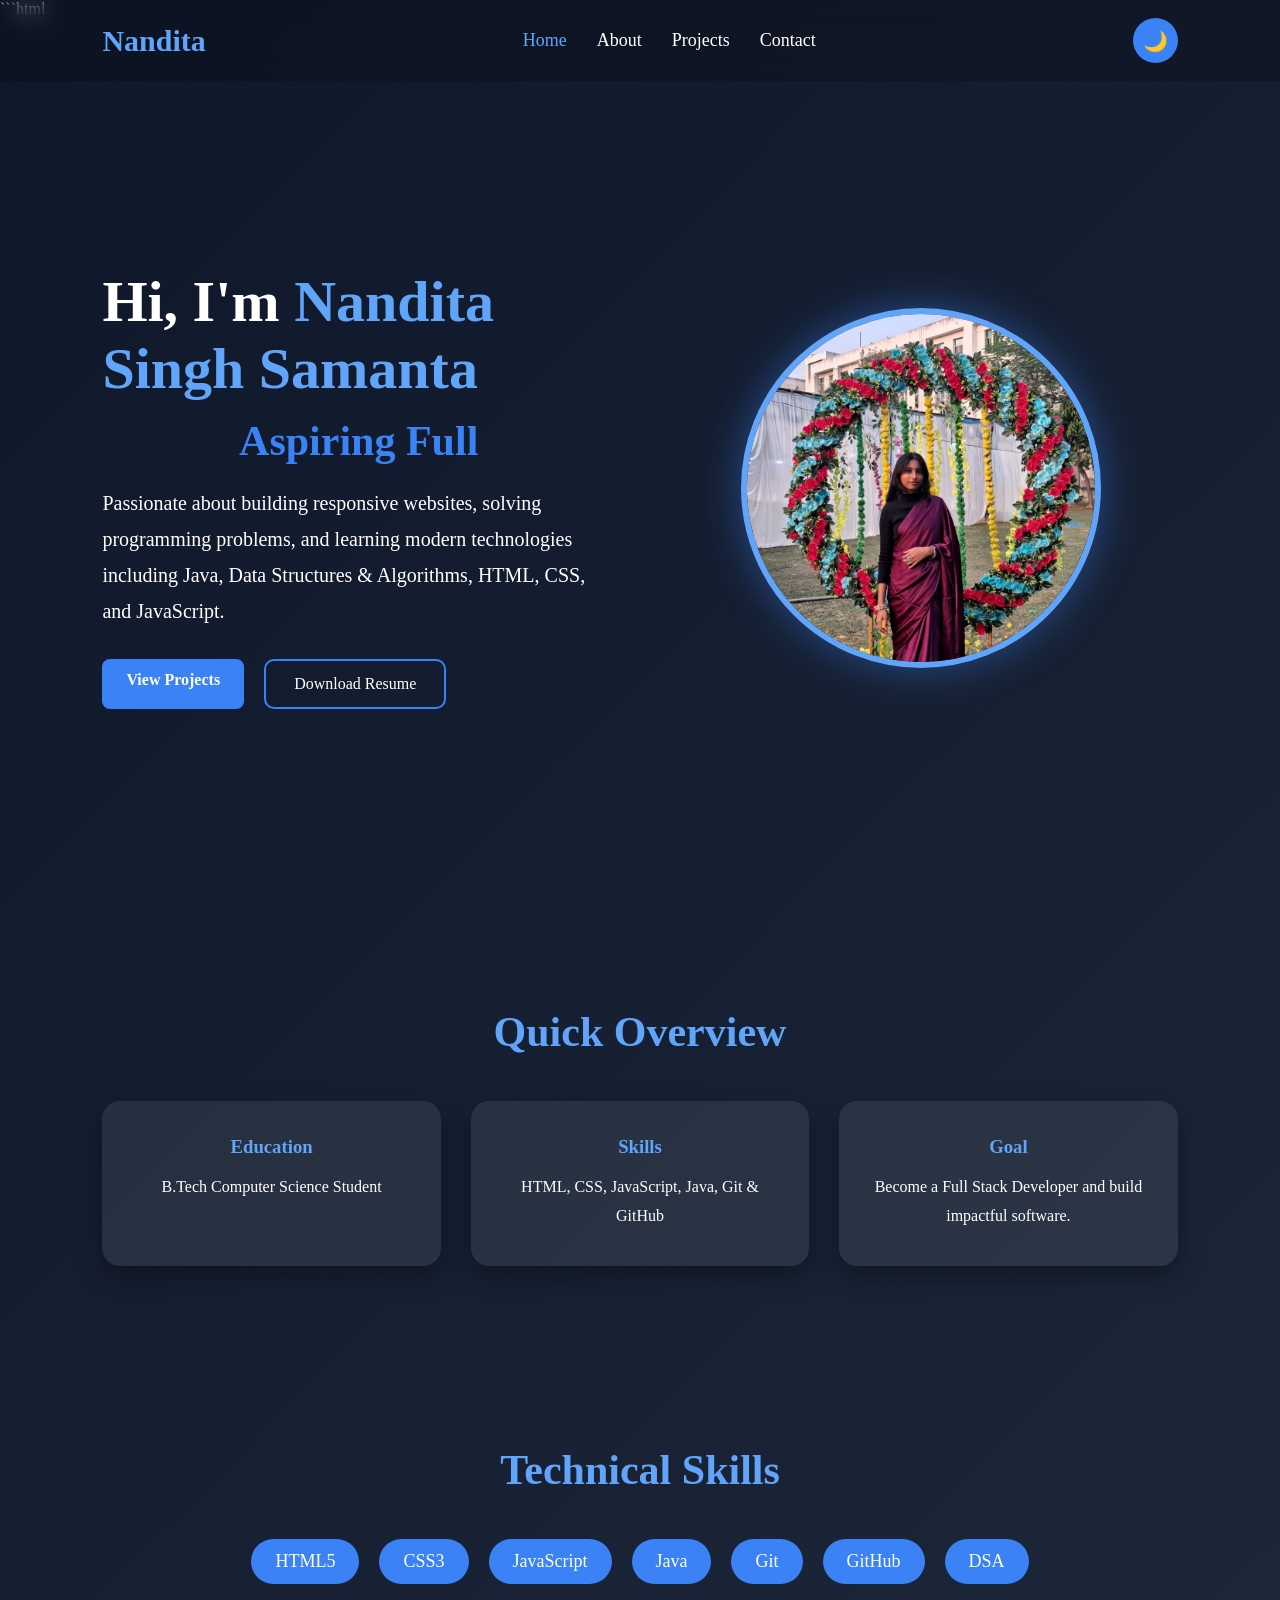
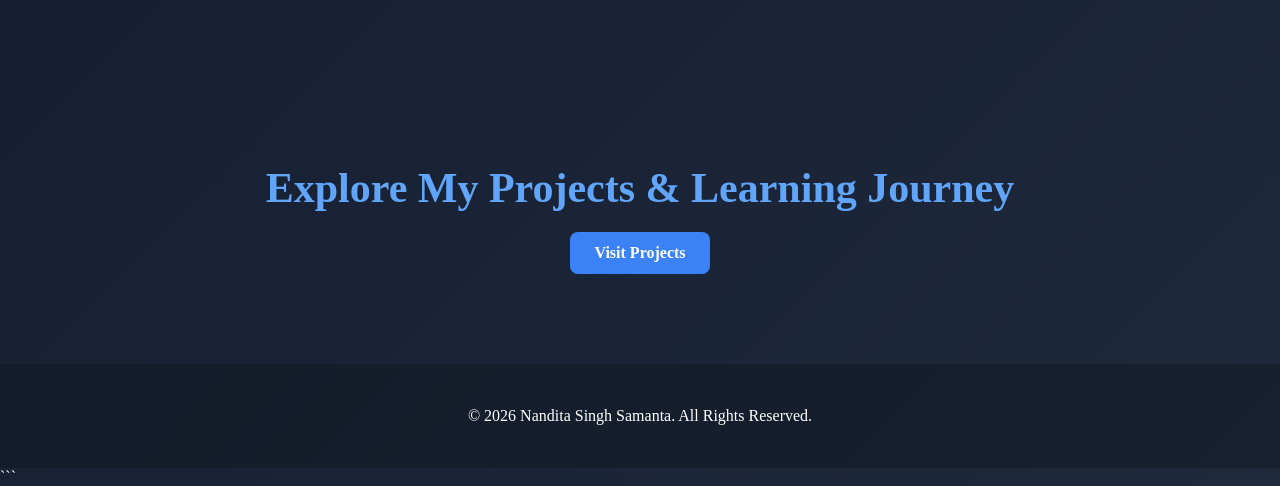
<file: index.html>
```html
<!DOCTYPE html>
<html lang="en">

<head>
    <meta charset="UTF-8">
    <meta name="viewport" content="width=device-width, initial-scale=1.0">

    <title>Nandita Singh Samanta | Portfolio</title>

    <meta name="description"
        content="Portfolio of Nandita Singh Samanta - Aspiring Full Stack Developer">

    <link rel="stylesheet" href="portfolio/css/style.css">
</head>

<body>

    <!-- NAVBAR -->

    <header>

        <nav class="navbar">

            <div class="logo">
                Nandita
            </div>

            <ul class="nav-links">

                <li><a href="index.html" class="active">Home</a></li>

                <li><a href="about.html">About</a></li>

                <li><a href="projects.html">Projects</a></li>

                <li><a href="contact.html">Contact</a></li>

            </ul>

            <button id="theme-toggle">
                🌙
            </button>

        </nav>

    </header>

    <!-- HERO SECTION -->

    <section class="hero">

        <div class="hero-content">

            <h1>
                Hi, I'm
                <span>Nandita Singh Samanta</span>
            </h1>

            <h2 id="typing-text">
                Aspiring Full Stack Developer|Web Developer|Java Learner
            </h2>

            <p>
                Passionate about building responsive websites,
                solving programming problems, and learning
                modern technologies including Java,
                Data Structures & Algorithms,
                HTML, CSS, and JavaScript.
            </p>

            <div class="hero-buttons">

                <a href="projects.html" class="btn">
                    View Projects
                </a>

                <a href="portfolio/resume/resume.pdf"
                    class="btn-outline"
                    download>

                    Download Resume

                </a>

            </div>

        </div>

        <div class="hero-image">

            <img src="portfolio/images/portfolio.jpeg"
                alt="Nandita Singh Samanta">

        </div>

    </section>

    <!-- QUICK OVERVIEW -->

    <section class="overview">

        <h2>Quick Overview</h2>

        <div class="overview-grid">

            <div class="overview-card">

                <h3>Education</h3>

                <p>
                    B.Tech Computer Science Student
                </p>

            </div>

            <div class="overview-card">

                <h3>Skills</h3>

                <p>
                    HTML, CSS, JavaScript, Java,
                    Git & GitHub
                </p>

            </div>

            <div class="overview-card">

                <h3>Goal</h3>

                <p>
                    Become a Full Stack Developer
                    and build impactful software.
                </p>

            </div>

        </div>

    </section>

    <!-- SKILLS PREVIEW -->

    <section class="skills-preview">

        <h2>Technical Skills</h2>

        <div class="skills-container">

            <span>HTML5</span>
            <span>CSS3</span>
            <span>JavaScript</span>
            <span>Java</span>
            <span>Git</span>
            <span>GitHub</span>
            <span>DSA</span>

        </div>

    </section>

    <!-- CTA -->

    <section class="cta">

        <h2>
            Explore My Projects & Learning Journey
        </h2>

        <a href="project.html" class="btn">
            Visit Projects
        </a>

    </section>

    <!-- FOOTER -->

    <footer>

        <p>
            © 2026 Nandita Singh Samanta.
            All Rights Reserved.
        </p>

    </footer>

    <script src="portfolio/js/script.js"></script>

</body>

</html>
```
</file>
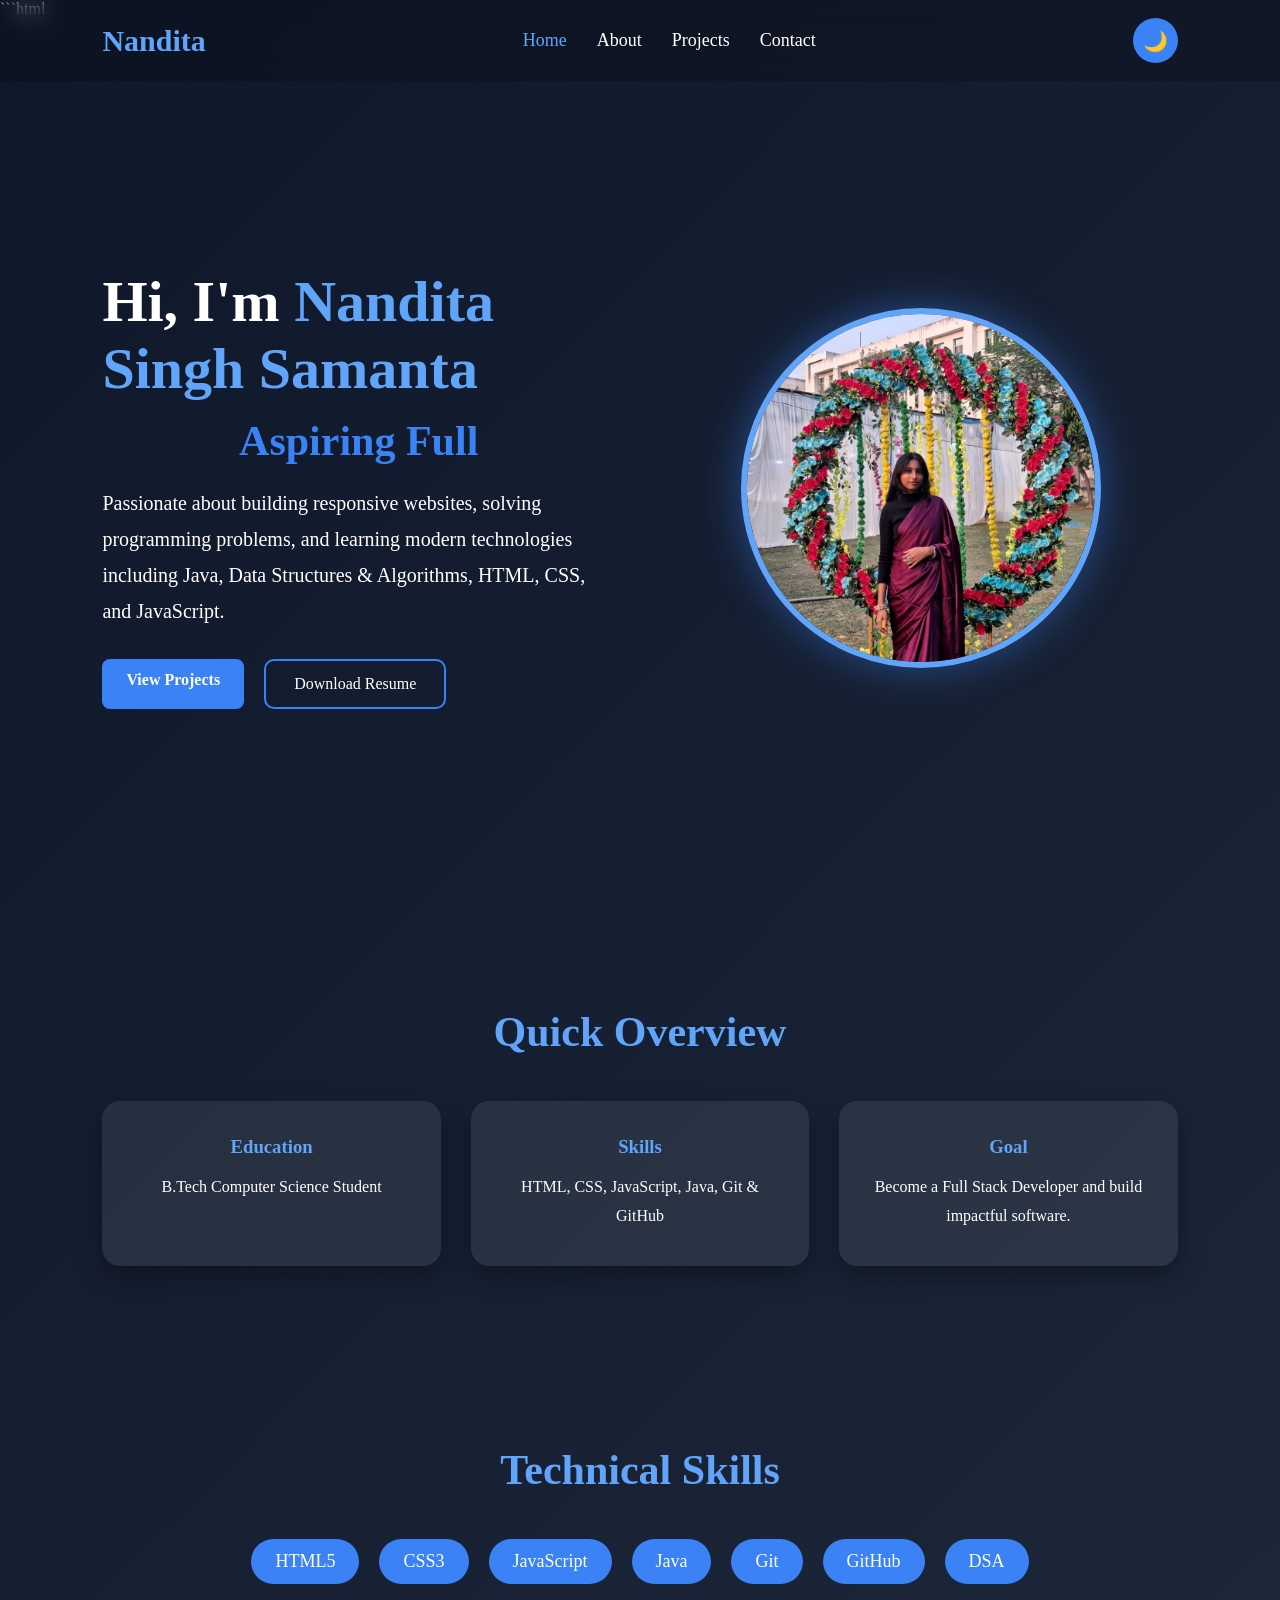
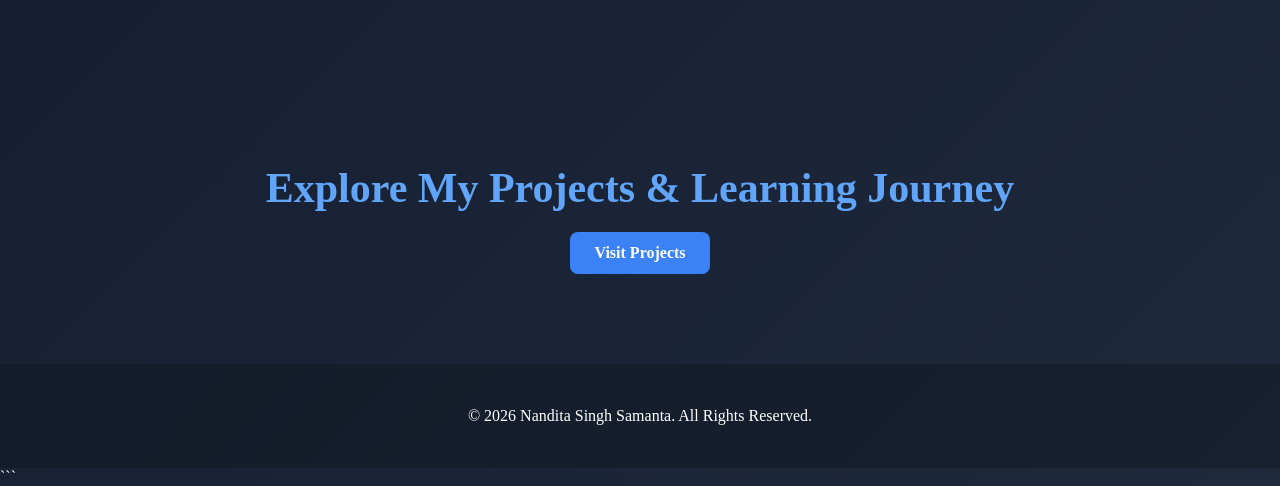
<file: portfolio/index.html>
```html
<!DOCTYPE html>
<html lang="en">

<head>
    <meta charset="UTF-8">
    <meta name="viewport" content="width=device-width, initial-scale=1.0">

    <title>Nandita Singh Samanta | Portfolio</title>

    <meta name="description"
        content="Portfolio of Nandita Singh Samanta - Aspiring Full Stack Developer">

    <link rel="stylesheet" href="css/style.css">
</head>

<body>

    <!-- NAVBAR -->

    <header>

        <nav class="navbar">

            <div class="logo">
                Nandita
            </div>

            <ul class="nav-links">

                <li><a href="index.html" class="active">Home</a></li>

                <li><a href="about.html">About</a></li>

                <li><a href="projects.html">Projects</a></li>

                <li><a href="contact.html">Contact</a></li>

            </ul>

            <button id="theme-toggle">
                🌙
            </button>

        </nav>

    </header>

    <!-- HERO SECTION -->

    <section class="hero">

        <div class="hero-content">

            <h1>
                Hi, I'm
                <span>Nandita Singh Samanta</span>
            </h1>

            <h2 id="typing-text">
                Aspiring Full Stack Developer|Web Developer|Java Learner
            </h2>

            <p>
                Passionate about building responsive websites,
                solving programming problems, and learning
                modern technologies including Java,
                Data Structures & Algorithms,
                HTML, CSS, and JavaScript.
            </p>

            <div class="hero-buttons">

                <a href="projects.html" class="btn">
                    View Projects
                </a>

                <a href="resume/resume.pdf"
                    class="btn-outline"
                    download>

                    Download Resume

                </a>

            </div>

        </div>

        <div class="hero-image">

            <img src="images/portfolio.jpeg"
                alt="Nandita Singh Samanta">

        </div>

    </section>

    <!-- QUICK OVERVIEW -->

    <section class="overview">

        <h2>Quick Overview</h2>

        <div class="overview-grid">

            <div class="overview-card">

                <h3>Education</h3>

                <p>
                    B.Tech Computer Science Student
                </p>

            </div>

            <div class="overview-card">

                <h3>Skills</h3>

                <p>
                    HTML, CSS, JavaScript, Java,
                    Git & GitHub
                </p>

            </div>

            <div class="overview-card">

                <h3>Goal</h3>

                <p>
                    Become a Full Stack Developer
                    and build impactful software.
                </p>

            </div>

        </div>

    </section>

    <!-- SKILLS PREVIEW -->

    <section class="skills-preview">

        <h2>Technical Skills</h2>

        <div class="skills-container">

            <span>HTML5</span>
            <span>CSS3</span>
            <span>JavaScript</span>
            <span>Java</span>
            <span>Git</span>
            <span>GitHub</span>
            <span>DSA</span>

        </div>

    </section>

    <!-- CTA -->

    <section class="cta">

        <h2>
            Explore My Projects & Learning Journey
        </h2>

        <a href="project.html" class="btn">
            Visit Projects
        </a>

    </section>

    <!-- FOOTER -->

    <footer>

        <p>
            © 2026 Nandita Singh Samanta.
            All Rights Reserved.
        </p>

    </footer>

    <script src="js/script.js"></script>

</body>

</html>
```
</file>
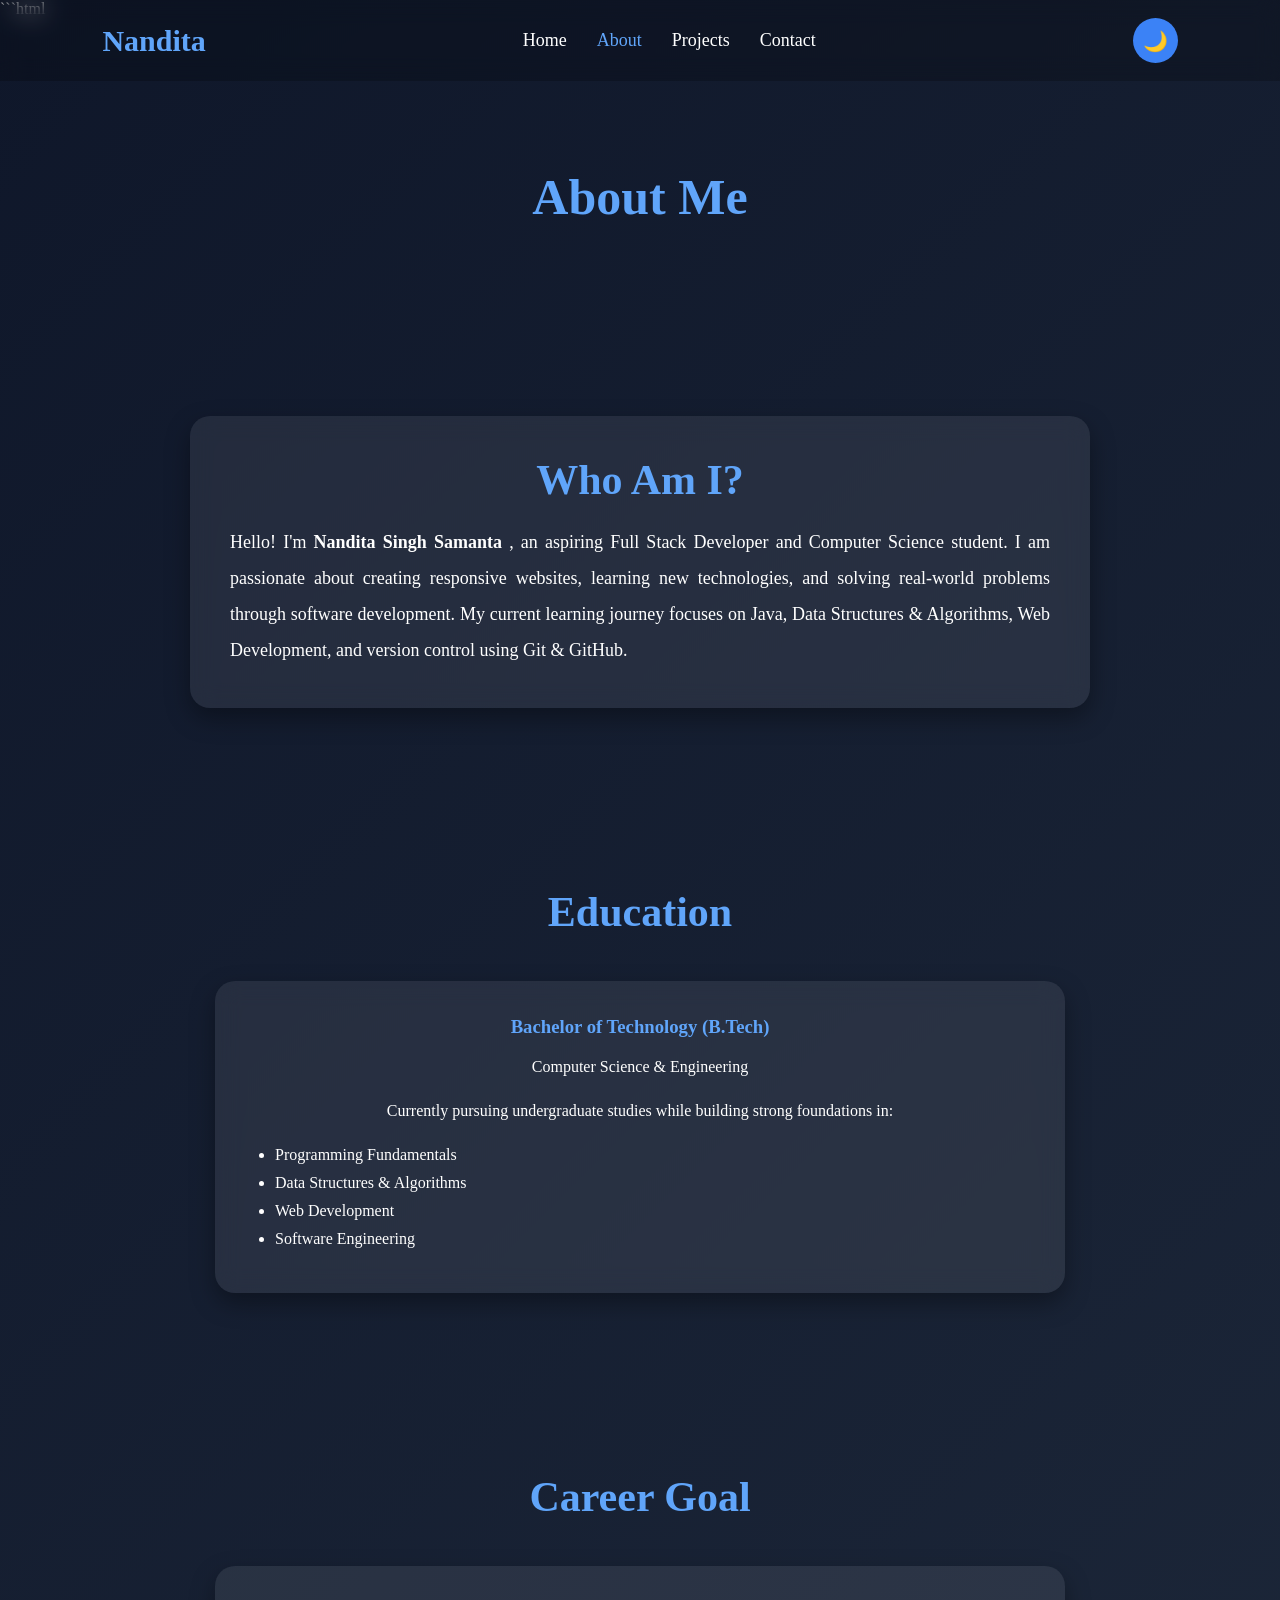
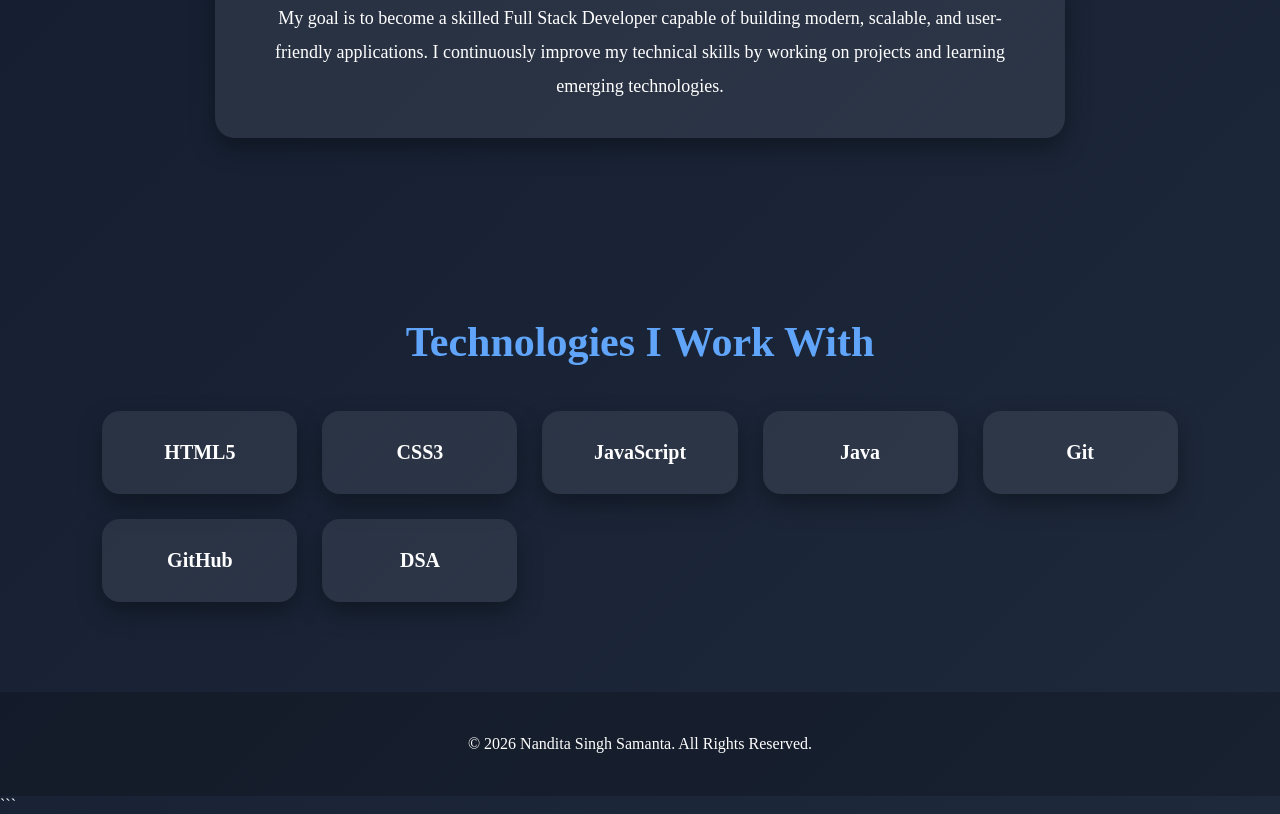
<file: about.html>
```html
<!DOCTYPE html>
<html lang="en">

<head>

    <meta charset="UTF-8">

    <meta name="viewport"
        content="width=device-width, initial-scale=1.0">

    <title>
        About | Nandita Singh Samanta
    </title>

    <link rel="stylesheet"
        href="portfolio/css/style.css">

</head>

<body>

    <!-- NAVBAR -->

    <header>

        <nav class="navbar">

            <div class="logo">
                Nandita
            </div>

            <ul class="nav-links">

                <li>
                    <a href="index.html">
                        Home
                    </a>
                </li>

                <li>
                    <a href="about.html" class="active">
                        About
                    </a>
                </li>

                <li>
                    <a href="projects.html">
                        Projects
                    </a>
                </li>

                <li>
                    <a href="contact.html">
                        Contact
                    </a>
                </li>

            </ul>

            <button id="theme-toggle">
                🌙
            </button>

        </nav>

    </header>

    <!-- ABOUT SECTION -->

    <section class="page-header">

        <h1>
            About Me
        </h1>

    </section>

    <section class="about-section">

        <div class="about-card">

            <h2>
                Who Am I?
            </h2>

            <p>

                Hello! I'm
                <strong>
                    Nandita Singh Samanta
                </strong>,

                an aspiring Full Stack Developer and
                Computer Science student.

                I am passionate about creating
                responsive websites, learning new
                technologies, and solving real-world
                problems through software development.

                My current learning journey focuses
                on Java, Data Structures & Algorithms,
                Web Development, and version control
                using Git & GitHub.

            </p>

        </div>

    </section>

    <!-- EDUCATION -->

    <section class="education-section">

        <h2>
            Education
        </h2>

        <div class="education-card">

            <h3>
                Bachelor of Technology (B.Tech)
            </h3>

            <p>

                Computer Science & Engineering

            </p>

            <p>

                Currently pursuing undergraduate studies
                while building strong foundations in:

            </p>

            <ul>

                <li>
                    Programming Fundamentals
                </li>

                <li>
                    Data Structures & Algorithms
                </li>

                <li>
                    Web Development
                </li>

                <li>
                    Software Engineering
                </li>

            </ul>

        </div>

    </section>

    <!-- CAREER GOALS -->

    <section class="goal-section">

        <h2>
            Career Goal
        </h2>

        <div class="goal-card">

            <p>

                My goal is to become a skilled
                Full Stack Developer capable of
                building modern, scalable, and
                user-friendly applications.

                I continuously improve my
                technical skills by working on
                projects and learning emerging
                technologies.

            </p>

        </div>

    </section>

    <!-- TECHNICAL SKILLS -->

    <section class="tech-section">

        <h2>
            Technologies I Work With
        </h2>

        <div class="tech-grid">

            <div class="tech-card">
                HTML5
            </div>

            <div class="tech-card">
                CSS3
            </div>

            <div class="tech-card">
                JavaScript
            </div>

            <div class="tech-card">
                Java
            </div>

            <div class="tech-card">
                Git
            </div>

            <div class="tech-card">
                GitHub
            </div>

            <div class="tech-card">
                DSA
            </div>

        </div>

    </section>

    <!-- FOOTER -->

    <footer>

        <p>

            © 2026 Nandita Singh Samanta.

            All Rights Reserved.

        </p>

    </footer>

    <script src="portfolio/js/script.js"></script>

</body>

</html>
```
</file>
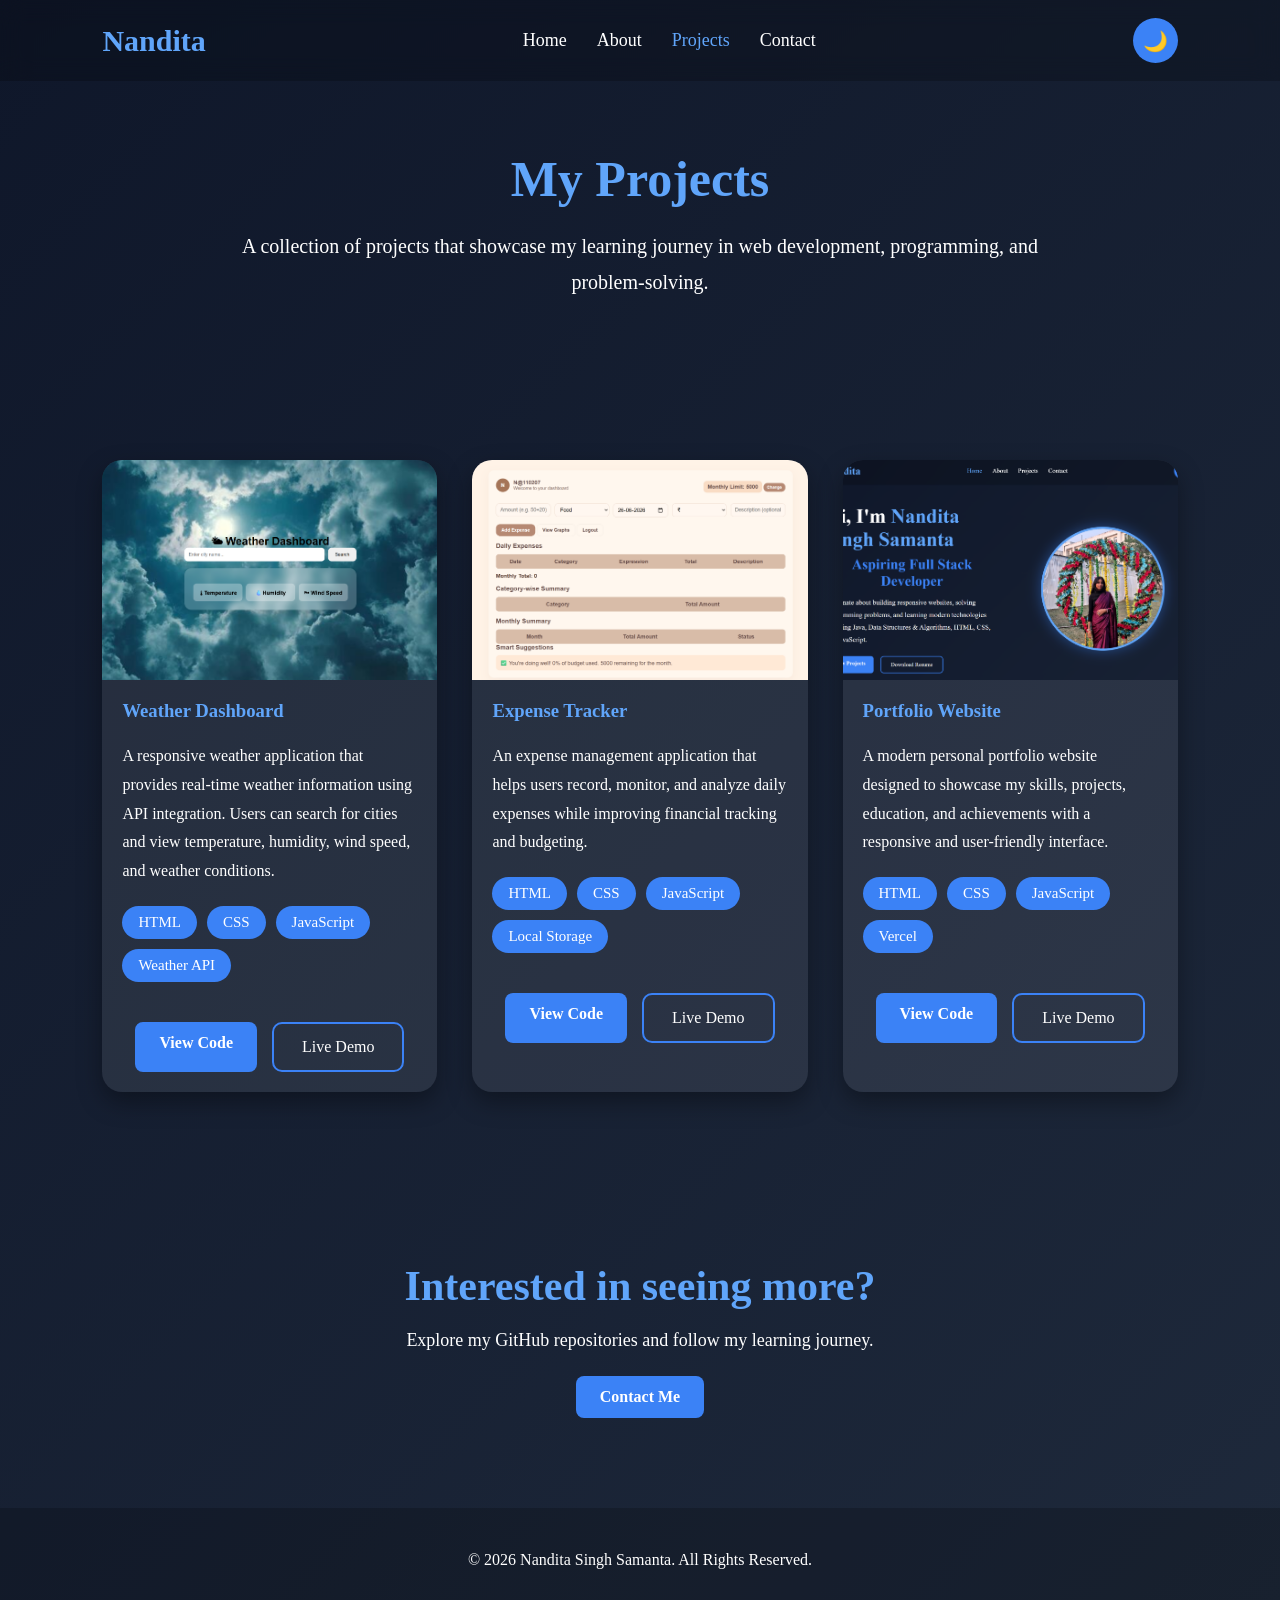
<file: projects.html>
<!DOCTYPE html>
<html lang="en">

<head>

    <meta charset="UTF-8">

    <meta name="viewport"
        content="width=device-width, initial-scale=1.0">

    <title>
        Projects | Nandita Singh Samanta
    </title>

    <link rel="stylesheet"
        href="portfolio/css/style.css">

</head>

<body>

    <!-- NAVBAR -->

    <header>

        <nav class="navbar">

            <div class="logo">
                Nandita
            </div>

            <ul class="nav-links">

                <li>
                    <a href="index.html">
                        Home
                    </a>
                </li>

                <li>
                    <a href="about.html">
                        About
                    </a>
                </li>

                <li>
                    <a href="projects.html" class="active">
                        Projects
                    </a>
                </li>

                <li>
                    <a href="contact.html">
                        Contact
                    </a>
                </li>

            </ul>

            <button id="theme-toggle">
                🌙
            </button>

        </nav>

    </header>

    <!-- PAGE HEADER -->

    <section class="page-header">

        <h1>
            My Projects
        </h1>

        <p>
            A collection of projects that showcase my
            learning journey in web development,
            programming, and problem-solving.
        </p>

    </section>

    <!-- PROJECTS SECTION -->

    <section class="projects-section">

        <div class="projects-grid">

            <!-- WEATHER DASHBOARD -->

            <div class="project-card">

                <img src="portfolio/images/Screenshot (245).png"
                    alt="Weather Dashboard"
                    loading="lazy">

                <h3>
                    Weather Dashboard
                </h3>

                <p>

                    A responsive weather application
                    that provides real-time weather
                    information using API integration.

                    Users can search for cities and
                    view temperature, humidity,
                    wind speed, and weather conditions.

                </p>

                <div class="project-tech">

                    <span>HTML</span>
                    <span>CSS</span>
                    <span>JavaScript</span>
                    <span>Weather API</span>

                </div>

                <div class="project-buttons">

                    <a href="https://github.com/nanditass-debug/Weather-Dashboard"
                        class="btn">
                        View Code
                    </a>

                    <a href="https://weather-dashboard-mu-hazel.vercel.app/"
                        class="btn-outline">
                        Live Demo
                    </a>

                </div>

            </div>

            <!-- EXPENSE TRACKER -->

            <div class="project-card">

                <img src="portfolio/images/Screenshot (244).png"
                    alt="Expense Tracker"
                    loading="lazy">

                <h3>
                    Expense Tracker
                </h3>

                <p>

                    An expense management application
                    that helps users record, monitor,
                    and analyze daily expenses while
                    improving financial tracking
                    and budgeting.

                </p>

                <div class="project-tech">

                    <span>HTML</span>
                    <span>CSS</span>
                    <span>JavaScript</span>
                    <span>Local Storage</span>

                </div>

                <div class="project-buttons">

                    <a href="https://github.com/nanditass-debug/Expense-Tracker"
                        class="btn">
                        View Code
                    </a>

                    <a href="https://expense-tracker-xxg5.vercel.app/"
                        class="btn-outline">
                        Live Demo
                    </a>

                </div>

            </div>

            <!-- PORTFOLIO WEBSITE -->

            <div class="project-card">

                <img src="portfolio/images/Screenshot (248).png"
                    alt="Portfolio Website"
                    loading="lazy">

                <h3>
                    Portfolio Website
                </h3>

                <p>

                    A modern personal portfolio website
                    designed to showcase my skills,
                    projects, education, and achievements
                    with a responsive and user-friendly
                    interface.

                </p>

                <div class="project-tech">

                    <span>HTML</span>
                    <span>CSS</span>
                    <span>JavaScript</span>
                    <span>Vercel</span>

                </div>

                <div class="project-buttons">

                    <a href="https://nanditass-debug.github.io/Portfolio-Full-Stack/"
                        class="btn">
                        View Code
                    </a>

                    <a href="https://portfolio-full-stack-q2la.vercel.app/"
                        class="btn-outline">
                        Live Demo
                    </a>

                </div>

            </div>

            </div>

        </div>

    </section>

    <!-- CTA -->

    <section class="cta">

        <h2>
            Interested in seeing more?
        </h2>

        <p>
            Explore my GitHub repositories and
            follow my learning journey.
        </p>

        <a href="contact.html"
            class="btn">

            Contact Me

        </a>

    </section>

    <!-- FOOTER -->

    <footer>

        <p>

            © 2026 Nandita Singh Samanta.

            All Rights Reserved.

        </p>

    </footer>

    <script src="portfolio/js/script.js"></script>

</body>

</html>
</file>
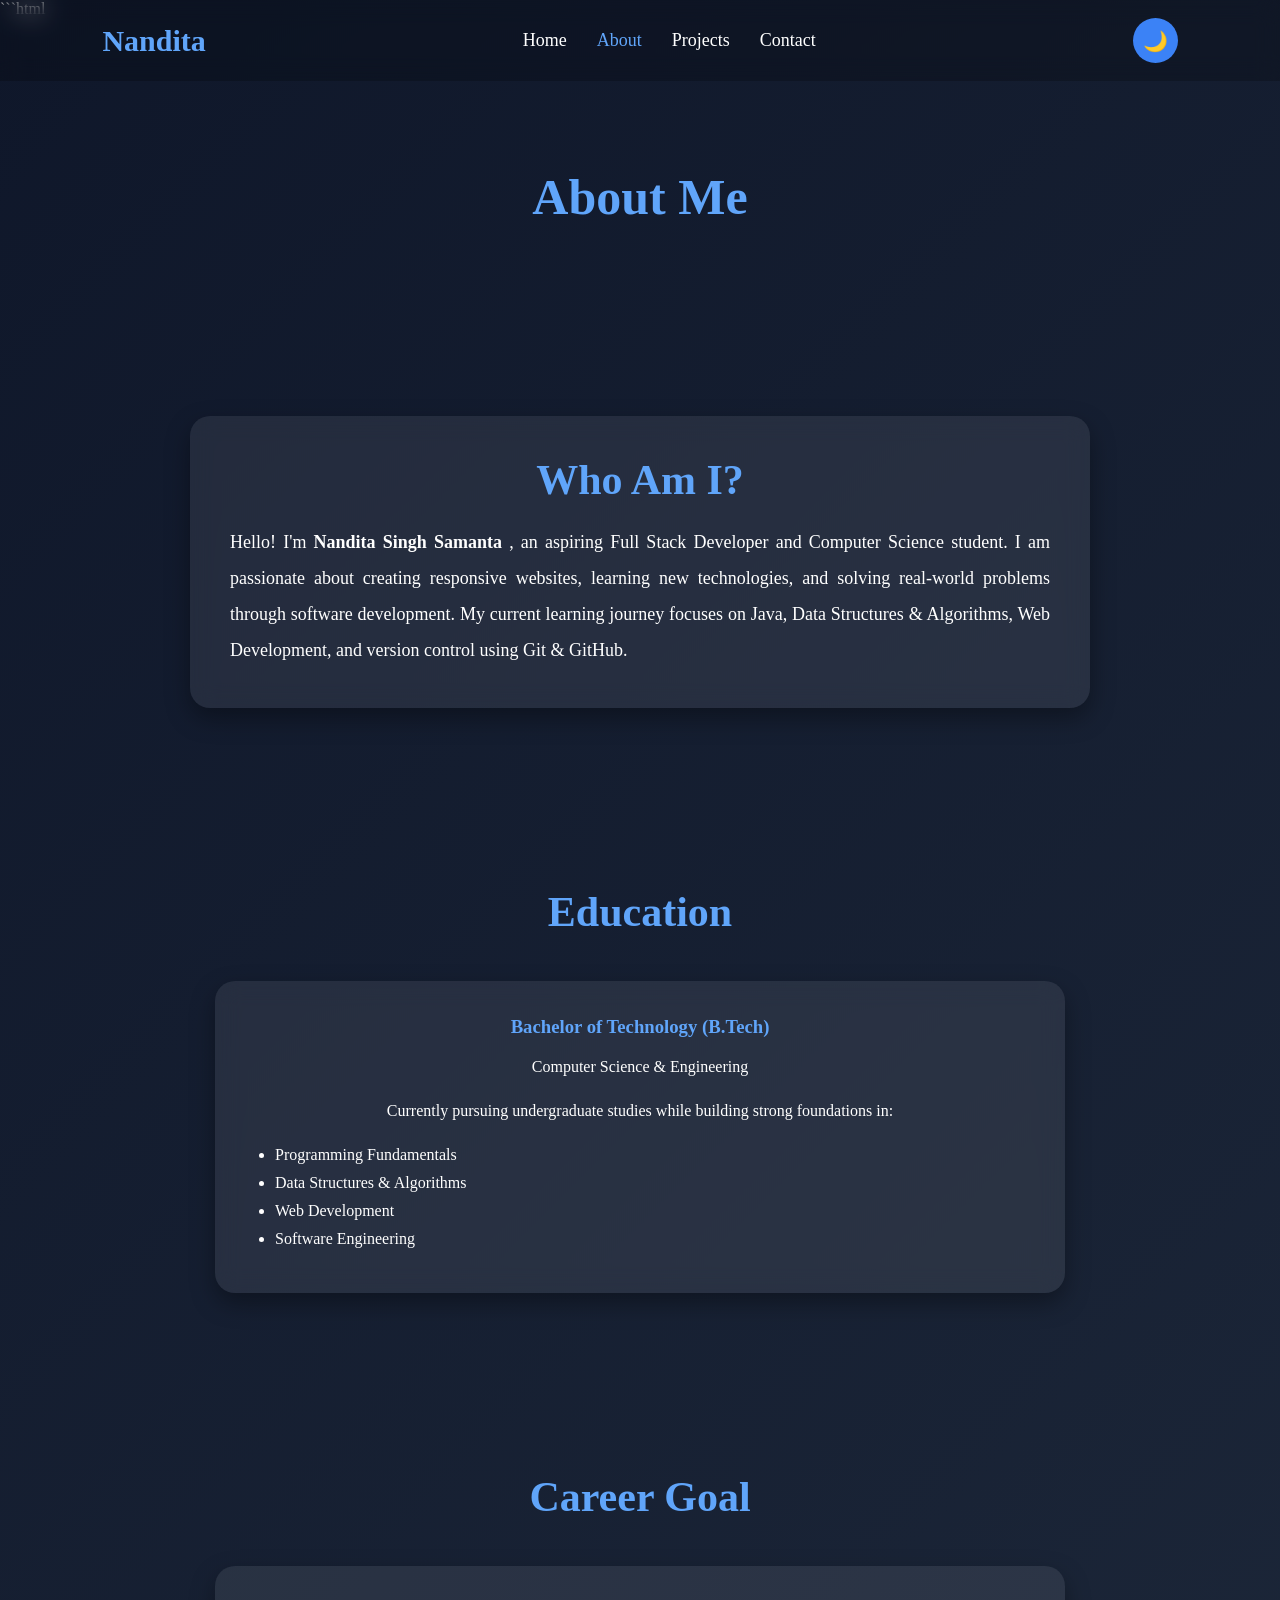
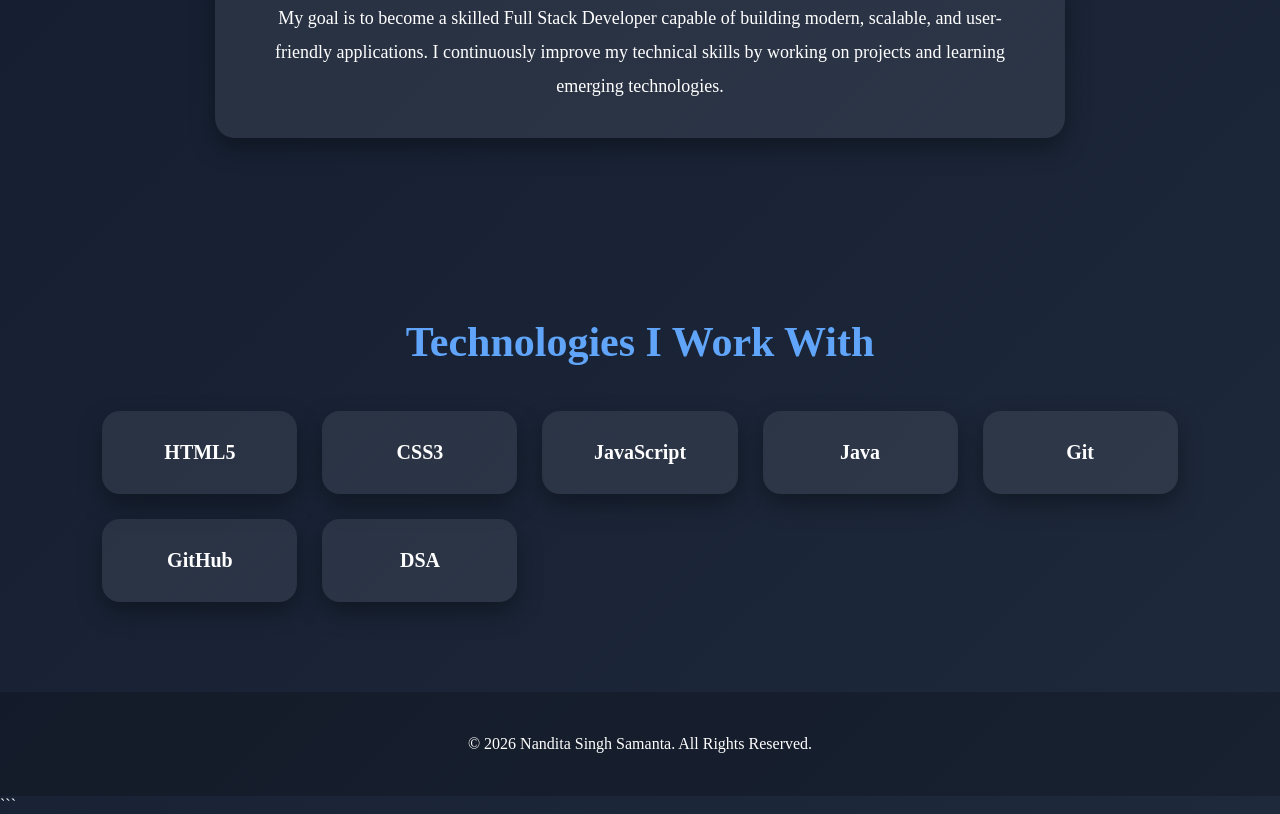
<file: portfolio/about.html>
```html
<!DOCTYPE html>
<html lang="en">

<head>

    <meta charset="UTF-8">

    <meta name="viewport"
        content="width=device-width, initial-scale=1.0">

    <title>
        About | Nandita Singh Samanta
    </title>

    <link rel="stylesheet"
        href="css/style.css">

</head>

<body>

    <!-- NAVBAR -->

    <header>

        <nav class="navbar">

            <div class="logo">
                Nandita
            </div>

            <ul class="nav-links">

                <li>
                    <a href="index.html">
                        Home
                    </a>
                </li>

                <li>
                    <a href="about.html" class="active">
                        About
                    </a>
                </li>

                <li>
                    <a href="projects.html">
                        Projects
                    </a>
                </li>

                <li>
                    <a href="contact.html">
                        Contact
                    </a>
                </li>

            </ul>

            <button id="theme-toggle">
                🌙
            </button>

        </nav>

    </header>

    <!-- ABOUT SECTION -->

    <section class="page-header">

        <h1>
            About Me
        </h1>

    </section>

    <section class="about-section">

        <div class="about-card">

            <h2>
                Who Am I?
            </h2>

            <p>

                Hello! I'm
                <strong>
                    Nandita Singh Samanta
                </strong>,

                an aspiring Full Stack Developer and
                Computer Science student.

                I am passionate about creating
                responsive websites, learning new
                technologies, and solving real-world
                problems through software development.

                My current learning journey focuses
                on Java, Data Structures & Algorithms,
                Web Development, and version control
                using Git & GitHub.

            </p>

        </div>

    </section>

    <!-- EDUCATION -->

    <section class="education-section">

        <h2>
            Education
        </h2>

        <div class="education-card">

            <h3>
                Bachelor of Technology (B.Tech)
            </h3>

            <p>

                Computer Science & Engineering

            </p>

            <p>

                Currently pursuing undergraduate studies
                while building strong foundations in:

            </p>

            <ul>

                <li>
                    Programming Fundamentals
                </li>

                <li>
                    Data Structures & Algorithms
                </li>

                <li>
                    Web Development
                </li>

                <li>
                    Software Engineering
                </li>

            </ul>

        </div>

    </section>

    <!-- CAREER GOALS -->

    <section class="goal-section">

        <h2>
            Career Goal
        </h2>

        <div class="goal-card">

            <p>

                My goal is to become a skilled
                Full Stack Developer capable of
                building modern, scalable, and
                user-friendly applications.

                I continuously improve my
                technical skills by working on
                projects and learning emerging
                technologies.

            </p>

        </div>

    </section>

    <!-- TECHNICAL SKILLS -->

    <section class="tech-section">

        <h2>
            Technologies I Work With
        </h2>

        <div class="tech-grid">

            <div class="tech-card">
                HTML5
            </div>

            <div class="tech-card">
                CSS3
            </div>

            <div class="tech-card">
                JavaScript
            </div>

            <div class="tech-card">
                Java
            </div>

            <div class="tech-card">
                Git
            </div>

            <div class="tech-card">
                GitHub
            </div>

            <div class="tech-card">
                DSA
            </div>

        </div>

    </section>

    <!-- FOOTER -->

    <footer>

        <p>

            © 2026 Nandita Singh Samanta.

            All Rights Reserved.

        </p>

    </footer>

    <script src="js/script.js"></script>

</body>

</html>
```
</file>
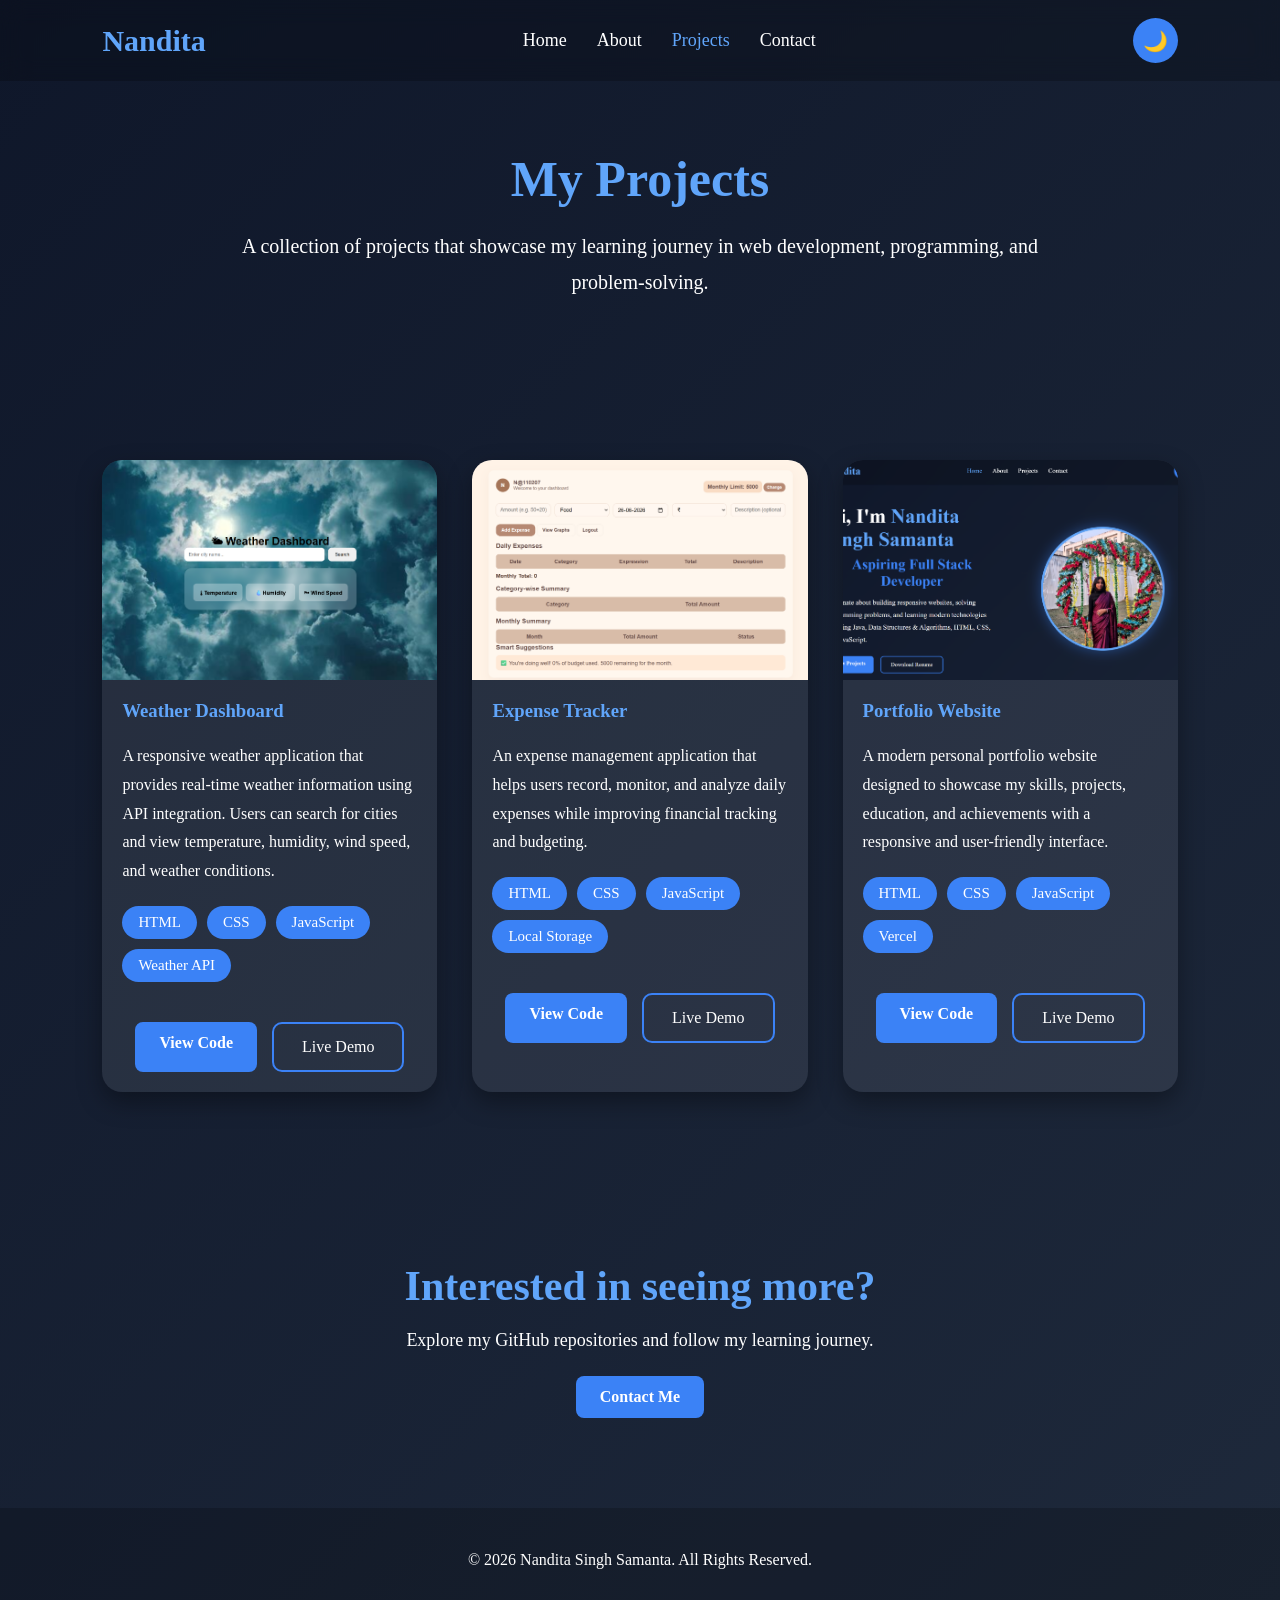
<file: portfolio/projects.html>
<!DOCTYPE html>
<html lang="en">

<head>

    <meta charset="UTF-8">

    <meta name="viewport"
        content="width=device-width, initial-scale=1.0">

    <title>
        Projects | Nandita Singh Samanta
    </title>

    <link rel="stylesheet"
        href="css/style.css">

</head>

<body>

    <!-- NAVBAR -->

    <header>

        <nav class="navbar">

            <div class="logo">
                Nandita
            </div>

            <ul class="nav-links">

                <li>
                    <a href="index.html">
                        Home
                    </a>
                </li>

                <li>
                    <a href="about.html">
                        About
                    </a>
                </li>

                <li>
                    <a href="projects.html" class="active">
                        Projects
                    </a>
                </li>

                <li>
                    <a href="contact.html">
                        Contact
                    </a>
                </li>

            </ul>

            <button id="theme-toggle">
                🌙
            </button>

        </nav>

    </header>

    <!-- PAGE HEADER -->

    <section class="page-header">

        <h1>
            My Projects
        </h1>

        <p>
            A collection of projects that showcase my
            learning journey in web development,
            programming, and problem-solving.
        </p>

    </section>

    <!-- PROJECTS SECTION -->

    <section class="projects-section">

        <div class="projects-grid">

            <!-- WEATHER DASHBOARD -->

            <div class="project-card">

                <img src="images/Screenshot (245).png"
                    alt="Weather Dashboard"
                    loading="lazy">

                <h3>
                    Weather Dashboard
                </h3>

                <p>

                    A responsive weather application
                    that provides real-time weather
                    information using API integration.

                    Users can search for cities and
                    view temperature, humidity,
                    wind speed, and weather conditions.

                </p>

                <div class="project-tech">

                    <span>HTML</span>
                    <span>CSS</span>
                    <span>JavaScript</span>
                    <span>Weather API</span>

                </div>

                <div class="project-buttons">

                    <a href="https://github.com/nanditass-debug/Weather-Dashboard"
                        class="btn">
                        View Code
                    </a>

                    <a href="https://weather-dashboard-mu-hazel.vercel.app/"
                        class="btn-outline">
                        Live Demo
                    </a>

                </div>

            </div>

            <!-- EXPENSE TRACKER -->

            <div class="project-card">

                <img src="images/Screenshot (244).png"
                    alt="Expense Tracker"
                    loading="lazy">

                <h3>
                    Expense Tracker
                </h3>

                <p>

                    An expense management application
                    that helps users record, monitor,
                    and analyze daily expenses while
                    improving financial tracking
                    and budgeting.

                </p>

                <div class="project-tech">

                    <span>HTML</span>
                    <span>CSS</span>
                    <span>JavaScript</span>
                    <span>Local Storage</span>

                </div>

                <div class="project-buttons">

                    <a href="https://nanditass-debug.github.io/Expense-Tracker"
                        class="btn">
                        View Code
                    </a>

                    <a href="https://expense-tracker-xxg5.vercel.app/"
                        class="btn-outline">
                        Live Demo
                    </a>

                </div>

            </div>

            <!-- PORTFOLIO WEBSITE -->

            <div class="project-card">

                <img src="images/Screenshot (248).png"
                    alt="Portfolio Website"
                    loading="lazy">

                <h3>
                    Portfolio Website
                </h3>

                <p>

                    A modern personal portfolio website
                    designed to showcase my skills,
                    projects, education, and achievements
                    with a responsive and user-friendly
                    interface.

                </p>

                <div class="project-tech">

                    <span>HTML</span>
                    <span>CSS</span>
                    <span>JavaScript</span>
                    <span>Vercel</span>

                </div>

                <div class="project-buttons">

                    <a href="https://nanditass-debug.github.io/Portfolio-Full-Stack/"
                        class="btn">
                        View Code
                    </a>

                    <a href="#"
                        class="btn-outline">
                        Live Demo
                    </a>

                </div>

            </div>

            </div>

        </div>

    </section>

    <!-- CTA -->

    <section class="cta">

        <h2>
            Interested in seeing more?
        </h2>

        <p>
            Explore my GitHub repositories and
            follow my learning journey.
        </p>

        <a href="contact.html"
            class="btn">

            Contact Me

        </a>

    </section>

    <!-- FOOTER -->

    <footer>

        <p>

            © 2026 Nandita Singh Samanta.

            All Rights Reserved.

        </p>

    </footer>

    <script src="js/script.js"></script>

</body>

</html>
</file>
<file: portfolio/css/style.css>
/* ===========================
   GOOGLE FONT
=========================== */

@import url('https://fonts.googleapis.com/css2?family=Poppins:wght@300;400;500;600;700;800&display=swap');

/* ===========================
   ROOT VARIABLES
=========================== */

:root{

    --bg:#0f172a;
    --bg2:#1e293b;
    --card:rgba(255,255,255,0.08);

    --text:#ffffff;
    --heading:#60a5fa;

    --primary:#3b82f6;
    --secondary:#2563eb;

    --shadow:0 10px 25px rgba(0,0,0,.35);

}

/* LIGHT MODE */

.light-theme{

    --bg:#f5f7fb;
    --bg2:#ffffff;
    --card:#ffffff;

    --text:#222;
    --heading:#2563eb;

    --primary:#2563eb;
    --secondary:#1d4ed8;

    --shadow:0 8px 18px rgba(0,0,0,.12);

}

/* ===========================
   RESET
=========================== */

*{

    margin:0;
    padding:0;
    box-sizing:border-box;

}

html{

    scroll-behavior:smooth;

}

body{

    font-family:"Times New Roman", serif;

    background:linear-gradient(135deg,var(--bg),var(--bg2));

    color:var(--text);

    transition:.4s;

}

/* ===========================
   LINKS
=========================== */

a{

    text-decoration:none;

    color:inherit;

}

img{

    max-width:100%;

    display:block;

}

/* ===========================
   NAVBAR
=========================== */

.navbar{

    position:fixed;

    top:0;

    left:0;

    width:100%;

    display:flex;

    justify-content:space-between;

    align-items:center;

    padding:18px 8%;

    backdrop-filter:blur(12px);

    background:rgba(0,0,0,.2);

    z-index:1000;

}

.logo{

    font-size:30px;

    font-weight:bold;

    color:var(--heading);

}

.nav-links{

    display:flex;

    list-style:none;

    gap:30px;

}

.nav-links a{

    color:var(--text);

    font-size:18px;

    transition:.3s;

}

.nav-links a:hover,

.nav-links a.active{

    color:var(--heading);

}

#theme-toggle{

    border:none;

    background:var(--primary);

    color:white;

    width:45px;

    height:45px;

    border-radius:50%;

    cursor:pointer;

    font-size:20px;

    transition:.3s;

}

#theme-toggle:hover{

    transform:rotate(180deg);

}

/* ===========================
   HERO
=========================== */

.hero{

    min-height:100vh;

    display:flex;

    align-items:center;

    justify-content:space-between;

    padding:120px 8% 80px;

    gap:50px;

}

.hero-content{

    flex:1;

}

.hero-content h1{

    font-size:58px;

    margin-bottom:15px;

}

.hero-content span{

    color:var(--heading);

}

.hero-content h2{

    margin-bottom:20px;

    color:var(--primary);

}

.hero-content p{

    font-size:20px;

    line-height:1.8;

    margin-bottom:30px;

}

.hero-buttons{

    display:flex;

    gap:20px;

}

/* BUTTONS */

.btn{

    display:inline-block;

    padding:12px 24px;

    background:var(--primary);

    color:white;

    border:none;

    border-radius:8px;

    text-decoration:none;

    font-size:16px;

    font-weight:600;

    cursor:pointer;

    transition:0.3s ease;

}

.btn:hover{

    background:var(--secondary);

    transform:translateY(-3px);

}

.btn-outline{

    border:2px solid var(--primary);

    padding:14px 28px;

    border-radius:10px;

    transition:.3s;

}

.btn-outline:hover{

    background:var(--primary);

    color:white;

}

.hero-image{

    flex:1;

    display:flex;

    justify-content:center;

}

.hero-image img{

    width:360px;

    height:360px;

    object-fit:cover;

    border-radius:50%;

    border:6px solid var(--heading);

    box-shadow:0 0 40px rgba(59,130,246,.45);

}

/* ===========================
   SECTION TITLE
=========================== */

section{

    padding:90px 8%;

}

section h2{

    text-align:center;

    font-size:42px;

    color:var(--heading);

    margin-bottom:45px;

}
/* ===========================
   PAGE HEADER
=========================== */

.page-header{

    padding:150px 8% 80px;

    text-align:center;

}

.page-header h1{

    font-size:50px;

    color:var(--heading);

    margin-bottom:20px;

}

.page-header p{

    max-width:800px;

    margin:auto;

    font-size:20px;

    line-height:1.8;

}

/* ===========================
   ABOUT SECTION
=========================== */

.about-section{

    display:flex;

    justify-content:center;

}

.about-card{

    max-width:900px;

    background:var(--card);

    backdrop-filter:blur(12px);

    border-radius:20px;

    padding:40px;

    box-shadow:var(--shadow);

    transition:.4s;

}

.about-card:hover{

    transform:translateY(-8px);

}

.about-card h2{

    margin-bottom:20px;

    color:var(--heading);

}

.about-card p{

    line-height:2;

    font-size:18px;

    text-align:justify;

}

/* ===========================
   EDUCATION
=========================== */

.education-section{

    text-align:center;

}

.education-card{

    max-width:850px;

    margin:auto;

    background:var(--card);

    padding:35px;

    border-radius:20px;

    backdrop-filter:blur(12px);

    box-shadow:var(--shadow);

    transition:.4s;

}

.education-card:hover{

    transform:translateY(-8px);

}

.education-card h3{

    color:var(--heading);

    margin-bottom:15px;

}

.education-card p{

    margin-bottom:15px;

    line-height:1.8;

}

.education-card ul{

    margin-top:20px;

    padding-left:25px;

    text-align:left;

}

.education-card li{

    margin-bottom:10px;

}

/* ===========================
   GOAL SECTION
=========================== */

.goal-section{

    text-align:center;

}

.goal-card{

    max-width:850px;

    margin:auto;

    background:var(--card);

    padding:35px;

    border-radius:20px;

    box-shadow:var(--shadow);

    transition:.4s;

}

.goal-card:hover{

    transform:translateY(-8px);

}

.goal-card p{

    font-size:18px;

    line-height:1.9;

}

/* ===========================
   QUICK OVERVIEW
=========================== */

.overview-grid{

    display:grid;

    grid-template-columns:repeat(auto-fit,minmax(250px,1fr));

    gap:30px;

}

.overview-card{

    background:var(--card);

    padding:35px;

    border-radius:18px;

    text-align:center;

    box-shadow:var(--shadow);

    transition:.4s;

}

.overview-card:hover{

    transform:translateY(-10px);

}

.overview-card h3{

    color:var(--heading);

    margin-bottom:15px;

}

.overview-card p{

    line-height:1.8;

}

/* ===========================
   TECHNICAL SKILLS
=========================== */

.skills-preview{

    text-align:center;

}

.skills-container{

    display:flex;

    flex-wrap:wrap;

    justify-content:center;

    gap:20px;

}

.skills-container span{

    background:var(--primary);

    color:white;

    padding:12px 24px;

    border-radius:30px;

    font-size:18px;

    transition:.3s;

}

.skills-container span:hover{

    transform:scale(1.08);

    background:var(--secondary);

}

/* ===========================
   TECH GRID
=========================== */

.tech-grid{

    display:grid;

    grid-template-columns:repeat(auto-fit,minmax(180px,1fr));

    gap:25px;

}

.tech-card{

    background:var(--card);

    padding:30px;

    border-radius:18px;

    text-align:center;

    font-size:20px;

    font-weight:bold;

    box-shadow:var(--shadow);

    transition:.4s;

}

.tech-card:hover{

    transform:translateY(-10px);

    color:var(--heading);

}
/* ===========================
   PROJECTS SECTION
=========================== */

.projects-section{

    padding:80px 8%;

}

.projects-grid{

    display:grid;

    grid-template-columns:repeat(auto-fit,minmax(320px,1fr));

    gap:35px;

}

.project-card{

    background:var(--card);

    border-radius:20px;

    overflow:hidden;

    box-shadow:var(--shadow);

    transition:.4s;

}

.project-card:hover{

    transform:translateY(-10px);

}

.project-card img{

    width:100%;

    height:220px;

    object-fit:cover;

}

.project-card h3{

    color:var(--heading);

    margin:20px;

}

.project-card p{

    margin:0 20px 20px;

    line-height:1.8;

}

.project-tech{

    display:flex;

    flex-wrap:wrap;

    gap:10px;

    padding:0 20px 20px;

}

.project-tech span{

    background:var(--primary);

    color:#fff;

    padding:8px 16px;

    border-radius:20px;

    font-size:15px;

}

.project-buttons{

    display:flex;

    justify-content:center;

    gap:15px;

    padding:20px;

}

/* ===========================
   CONTACT
=========================== */

.contact-container{

    display:grid;

    grid-template-columns:1fr 1fr;

    gap:40px;

}

.contact-info,
.contact-form{

    background:var(--card);

    padding:35px;

    border-radius:20px;

    box-shadow:var(--shadow);

}

.contact-info h2,
.contact-form h2{

    color:var(--heading);

    margin-bottom:20px;

}

.contact-info p{

    line-height:1.8;

    margin-bottom:15px;

}

.info{

    margin:25px 0;

}

.info h3{

    margin-bottom:8px;

}

.info a{

    color:var(--primary);

}

form{

    display:flex;

    flex-direction:column;

    gap:18px;

}

form input,
form textarea{

    width:100%;

    padding:15px;

    border:none;

    border-radius:10px;

    outline:none;

    background:rgba(255,255,255,.15);

    color:var(--text);

    font-family:"Times New Roman",serif;

    font-size:17px;

}

.light-theme form input,
.light-theme form textarea{

    background:#f0f0f0;

}

textarea{

    resize:none;

}

/* ===========================
   CTA
=========================== */

.cta{

    text-align:center;

}

.cta h2{

    margin-bottom:20px;

}

.cta p{

    margin-bottom:25px;

    font-size:18px;

}

/* ===========================
   FOOTER
=========================== */

footer{

    text-align:center;

    padding:35px;

    background:rgba(0,0,0,.2);

}

footer p{

    margin:8px 0;

}

/* ===========================
   RESPONSIVE
=========================== */

@media(max-width:992px){

.hero{

    flex-direction:column-reverse;

    text-align:center;

}

.hero-buttons{

    justify-content:center;

}

.contact-container{

    grid-template-columns:1fr;

}

}

@media(max-width:768px){

.navbar{

    flex-direction:column;

    gap:20px;

}

.nav-links{

    flex-wrap:wrap;

    justify-content:center;

    gap:15px;

}

.hero-content h1{

    font-size:42px;

}

.hero-image img{

    width:260px;

    height:260px;

}

.page-header h1{

    font-size:38px;

}

section h2{

    font-size:34px;

}

}

@media(max-width:500px){

.hero{

    padding-top:150px;

}

.hero-content p{

    font-size:17px;

}

.btn,
.btn-outline{

    width:100%;

    text-align:center;

}

.hero-buttons{

    flex-direction:column;

}

.project-buttons{

    flex-direction:column;

}

}
</file>
